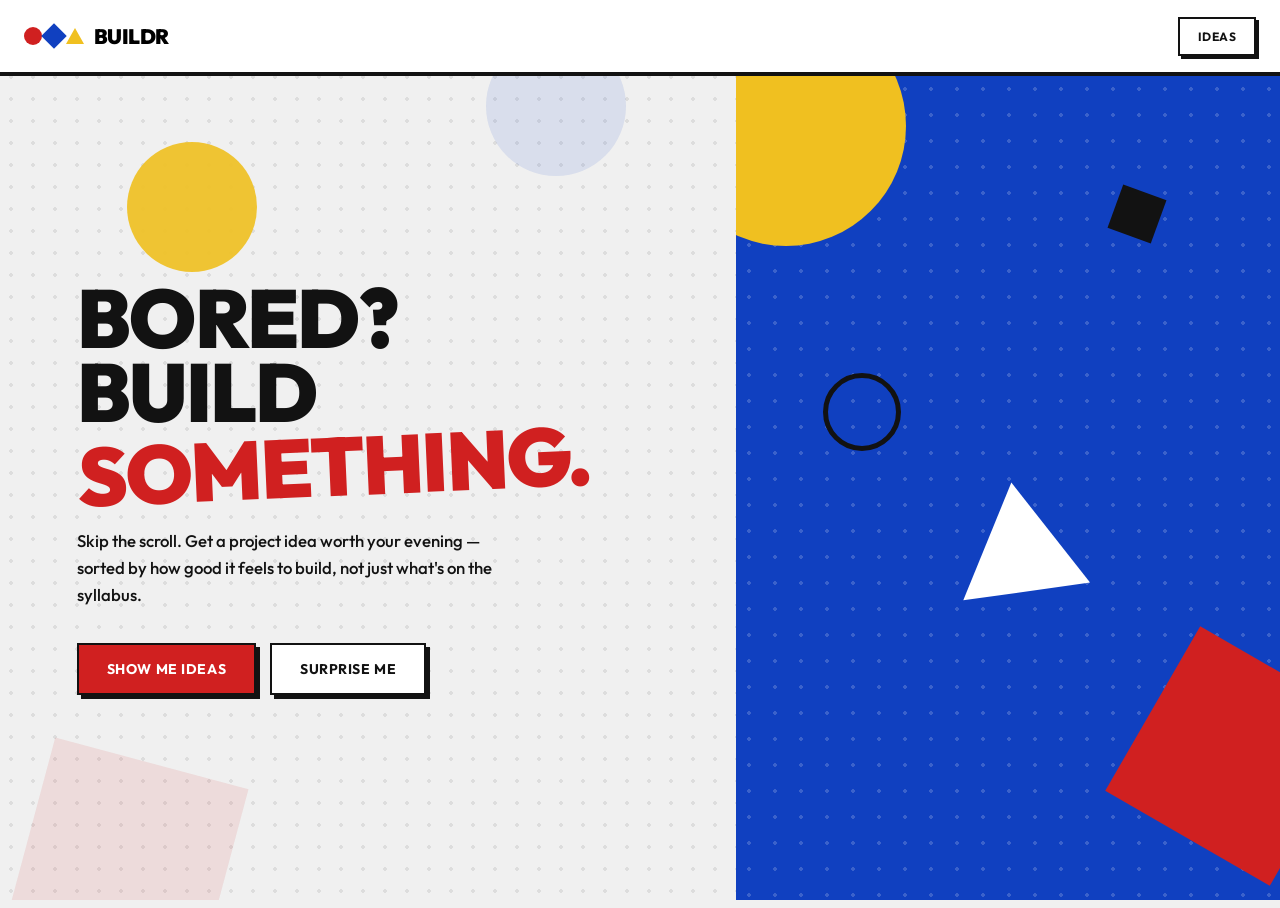
<file: index.html>
<!DOCTYPE html>
<html lang="en">
<head>
<meta charset="UTF-8">
<meta name="viewport" content="width=device-width, initial-scale=1.0">
<title>Buildr — Stop scrolling. Start building.</title>
<style>
  @import url('https://fonts.googleapis.com/css2?family=Outfit:wght@400;500;700;900&display=swap');

  :root{
    --bg:#F0F0F0;
    --fg:#121212;
    --red:#D02020;
    --blue:#1040C0;
    --yellow:#F0C020;
    --muted:#E0E0E0;
    --white:#FFFFFF;
    --header-h:76px;
  }

  *{box-sizing:border-box;}
  html{scroll-behavior:smooth;}
  body{
    margin:0;
    background:
      radial-gradient(#00000014 1.6px, transparent 1.6px) 0 0/22px 22px,
      var(--bg);
    color:var(--fg);
    font-family:'Outfit', sans-serif;
    font-weight:500;
    overflow-x:hidden;
    padding-top:var(--header-h);
  }
  h1,h2,h3{margin:0; letter-spacing:-0.02em;}
  button{font-family:inherit;}
  a{color:inherit;}

  @media (prefers-reduced-motion: reduce){
    *{animation-duration:0.01ms !important; animation-iteration-count:1 !important; transition-duration:0.01ms !important; scroll-behavior:auto !important;}
  }

  .deco{position:absolute; pointer-events:none; z-index:0;}
  .deco.circle{border-radius:9999px;}
  .deco.square{border-radius:0;}
  .deco.tri{width:0;height:0; background:transparent !important;}

  /* ---------- top bar ---------- */
  .topbar{
    position:fixed; top:0; left:0; right:0;
    height:var(--header-h);
    background:var(--white);
    border-bottom:4px solid var(--fg);
    display:flex; align-items:center; justify-content:space-between;
    padding:0 24px;
    z-index:100;
  }
  .logo{display:flex; align-items:center; gap:10px; cursor:pointer; background:none; border:none; padding:0;}
  .logo-mark{display:flex; align-items:center; gap:3px;}
  .logo-mark .c1{width:18px;height:18px;background:var(--red); border-radius:9999px;}
  .logo-mark .c2{width:18px;height:18px;background:var(--blue); border-radius:0; transform:rotate(45deg);}
  .logo-mark .c3{width:0;height:0;border-left:9px solid transparent;border-right:9px solid transparent;border-bottom:16px solid var(--yellow);}
  .logo-word{font-weight:900; font-size:1.3rem; text-transform:uppercase; letter-spacing:-0.03em;}
  .topbar-actions{display:flex; gap:10px;}

  /* ---------- buttons ---------- */
  .btn{
    border:2px solid var(--fg); border-radius:0;
    padding:15px 28px; font-size:14px; font-weight:700;
    text-transform:uppercase; letter-spacing:0.04em; cursor:pointer;
    box-shadow:4px 4px 0px 0px var(--fg);
    transition:transform .2s ease-out, box-shadow .2s ease-out, background .2s ease-out;
  }
  .btn:active{transform:translate(2px,2px); box-shadow:0px 0px 0px 0px var(--fg);}
  .btn-red{background:var(--red); color:var(--white);}
  .btn-blue{background:var(--blue); color:var(--white);}
  .btn-yellow{background:var(--yellow); color:var(--fg);}
  .btn-outline{background:var(--white); color:var(--fg);}
  .btn-ghost{
    background:none; border:none; box-shadow:none; color:var(--fg);
    text-transform:uppercase; font-weight:700; font-size:13px; letter-spacing:0.04em;
    padding:8px 0; display:inline-flex; align-items:center; gap:6px;
  }
  .btn-ghost:hover{transform:translateX(-3px);}
  .btn.small{padding:10px 18px; font-size:12px; box-shadow:3px 3px 0px 0px var(--fg);}

  .icon-btn{
    width:44px;height:44px; border-radius:9999px; border:2px solid var(--fg);
    background:var(--white); display:flex; align-items:center; justify-content:center;
    cursor:pointer; transition:transform .2s ease-out, background .2s ease-out;
    flex-shrink:0; position:relative; z-index:1;
  }
  .icon-btn:hover{transform:translateY(-2px) rotate(-6deg);}
  .icon-btn.saved{background:var(--yellow);}

  /* ---------- views ---------- */
  main{position:relative;}
  .view{
    position:absolute; inset:0;
    min-height:calc(100vh - var(--header-h));
    padding:0 6vw 10vh;
    opacity:0; visibility:hidden; transform:translateY(8px);
    transition:opacity .25s ease-out, transform .25s ease-out;
    pointer-events:none;
    overflow:hidden;
  }
  .view.active{opacity:1; visibility:visible; transform:translateY(0); position:relative; pointer-events:auto;}

  /* ---------- hero ---------- */
  #view-hero{padding:0;}
  .hero-grid{display:grid; grid-template-columns:1.15fr 0.85fr; min-height:calc(100vh - var(--header-h)); position:relative;}
  .hero-left{display:flex; flex-direction:column; justify-content:center; padding:6vw; position:relative; z-index:2;}
  .hero-title{font-size:clamp(2.6rem, 6.4vw, 6.2rem); font-weight:900; text-transform:uppercase; line-height:0.9;}
  .hero-title .tilt{display:inline-block; transform:rotate(-2.5deg); color:var(--red);}
  .hero-sub{font-size:1.05rem; font-weight:500; max-width:440px; margin:26px 0 34px; line-height:1.6;}
  .hero-actions{display:flex; gap:14px; flex-wrap:wrap;}
  .hero-right{background:var(--blue); position:relative; overflow:hidden; min-height:280px;
    background-image:radial-gradient(rgba(255,255,255,0.18) 2px, transparent 2px);
    background-size:26px 26px;
  }
  .hero-right .s1{position:absolute; width:240px; height:240px; background:var(--yellow); border-radius:9999px; top:-70px; left:-70px;}
  .hero-right .s2{position:absolute; width:190px; height:190px; background:var(--red); border-radius:0; transform:rotate(30deg); bottom:6%; right:-50px;}
  .hero-right .s3{position:absolute; width:0;height:0; border-left:64px solid transparent; border-right:64px solid transparent; border-bottom:110px solid var(--white); left:52%; top:56%; transform:translate(-50%,-50%) rotate(-8deg);}
  .hero-right .s4{position:absolute; width:78px; height:78px; border:5px solid var(--fg); border-radius:9999px; top:36%; left:16%;}
  .hero-right .s5{position:absolute; width:46px; height:46px; background:var(--fg); top:14%; right:22%; transform:rotate(20deg);}
  .hero-overlap-1{position:absolute; z-index:3; width:130px; height:130px; border-radius:9999px; background:var(--yellow); top:8%; left:calc(1.15fr - 60px); opacity:0.9;
    left:auto; right:calc(85% - 65px);
  }
  .hero-overlap-2{position:absolute; z-index:1; width:200px; height:200px; background:var(--red); opacity:0.10; transform:rotate(15deg); bottom:-60px; left:2%;}
  .hero-overlap-3{position:absolute; z-index:1; width:140px; height:140px; border-radius:9999px; background:var(--blue); opacity:0.10; top:-40px; left:38%;}

  @media (max-width:860px){
    .hero-grid{grid-template-columns:1fr;}
    .hero-left{padding:12vw 6vw 8vw;}
    .hero-right{min-height:220px;}
    .hero-overlap-1{display:none;}
  }

  /* ---------- section headers ---------- */
  .section-header{padding-top:6vh; max-width:640px; position:relative; z-index:2;}
  .section-header h2{font-size:clamp(2rem,4.4vw,3.2rem); font-weight:900; text-transform:uppercase;}
  .section-header h2 .tilt{display:inline-block; transform:rotate(-2deg);}
  .section-header p{margin-top:10px; font-size:1rem; line-height:1.6; font-weight:600;}
  .back-row{padding-top:24px; position:relative; z-index:2;}

  /* ---------- categories view ---------- */
  #view-categories{background:var(--yellow);}
  #view-categories .deco.d1{width:340px; height:340px; top:-120px; right:-100px; background:var(--fg); opacity:0.06;}
  #view-categories .deco.d2{width:220px; height:220px; bottom:4%; left:-80px; background:var(--red); opacity:0.14; transform:rotate(20deg);}
  #view-categories .deco.d3{width:0;height:0; border-left:70px solid transparent; border-right:70px solid transparent; border-bottom:120px solid var(--blue); opacity:0.12; top:20%; right:8%; transform:rotate(10deg);}

  .category-grid{display:grid; grid-template-columns:repeat(6, 1fr); gap:22px; margin-top:36px; position:relative; z-index:2;}
  .cat-card{
    grid-column:span 3; background:var(--white); border:4px solid var(--fg);
    box-shadow:8px 8px 0px 0px var(--fg); padding:28px; min-height:186px;
    display:flex; flex-direction:column; justify-content:space-between;
    cursor:pointer; position:relative; transition:transform .2s ease-out;
  }
  .cat-card:nth-child(3n+2){transform:rotate(-0.6deg);}
  .cat-card:nth-child(3n+3){transform:rotate(0.6deg);}
  .cat-card:hover{transform:translateY(-6px) rotate(0deg) !important;}
  .cat-card.big{grid-column:span 4; min-height:236px;}
  .cat-card.small{grid-column:span 2;}
  .cat-card.filled{color:var(--white);}
  .cat-card.filled .count{color:rgba(255,255,255,0.88);}
  .cat-card .corner{position:absolute; top:14px; right:14px; width:18px; height:18px;}
  .icon-box{width:54px; height:54px; border:3px solid var(--fg); display:flex; align-items:center; justify-content:center; background:var(--white);}
  .cat-card.filled .icon-box{background:var(--fg); border-color:var(--white);}
  .cat-card .icon-box svg{width:26px; height:26px;}
  .cat-card h3{font-size:1.35rem; font-weight:900; text-transform:uppercase; margin-top:18px;}
  .cat-card .count{font-size:13px; margin-top:6px; font-weight:500;}

  @media (max-width:780px){
    .category-grid{grid-template-columns:repeat(2,1fr);}
    .cat-card, .cat-card.big, .cat-card.small{grid-column:span 1; transform:none !important;}
  }

  /* ---------- ideas view ---------- */
  #view-ideas{background:var(--section-bg, var(--bg)); transition:background .2s ease-out;}
  #view-ideas .section-header h2, #view-ideas .section-header p, #view-ideas .btn-ghost{color:var(--on-color, var(--fg));}
  #view-ideas .deco{background:var(--on-color, var(--fg)); opacity:0.10;}
  #view-ideas .deco.i1{width:300px; height:300px; border-radius:9999px; top:-100px; right:-90px;}
  #view-ideas .deco.i2{width:0;height:0; background:transparent !important; border-left:60px solid transparent; border-right:60px solid transparent; border-bottom:104px solid var(--on-color, var(--fg)); opacity:0.14; bottom:8%; left:-30px; transform:rotate(-12deg);}
  #view-ideas .deco.i3{width:160px; height:160px; bottom:-50px; right:16%; transform:rotate(30deg);}

  .idea-list{display:flex; flex-direction:column; gap:18px; margin-top:30px; position:relative; z-index:2;}
  .idea-card{
    background:var(--white); border:4px solid var(--fg); box-shadow:6px 6px 0px 0px var(--fg);
    padding:24px 26px; display:flex; align-items:center; gap:22px; transition:transform .2s ease-out;
  }
  .idea-card:hover{transform:translateY(-3px);}
  .idea-card.featured{color:var(--white); box-shadow:8px 8px 0px 0px var(--fg); padding:32px;}
  .idea-card.featured .idea-body p{color:rgba(255,255,255,0.92);}
  .idea-card.muted{opacity:0.85;}
  .idea-visual{flex-shrink:0; width:60px; height:60px; border:3px solid var(--fg); background:var(--white); display:flex; align-items:center; justify-content:center;}
  .idea-card.featured .idea-visual{background:var(--fg); border-color:var(--white); width:76px; height:76px;}
  .idea-visual .shape{width:26px;height:26px;}
  .idea-body{flex:1; min-width:0;}
  .idea-body h4{font-size:1.18rem; font-weight:900; text-transform:uppercase; margin:0 0 8px;}
  .idea-card.featured .idea-body h4{font-size:1.5rem;}
  .idea-body p{font-size:.95rem; line-height:1.55; margin:0 0 14px; max-width:520px; font-weight:500;}
  .idea-meta{display:flex; gap:8px; flex-wrap:wrap;}
  .pill{font-size:11px; font-weight:700; text-transform:uppercase; letter-spacing:0.03em; padding:5px 14px; border-radius:9999px; border:2px solid var(--fg);}
  .pill.easy{background:var(--blue); color:var(--white);}
  .pill.medium{background:var(--yellow); color:var(--fg);}
  .pill.hard{background:var(--red); color:var(--white);}
  .pill.time{background:var(--white); color:var(--fg);}
  .idea-card.featured .pill.time{background:rgba(255,255,255,0.18); color:var(--white); border-color:var(--white);}

  @media (max-width:640px){ .idea-card{flex-wrap:wrap;} }

  /* ---------- saved tray ---------- */
  #saved-tray{
    position:fixed; bottom:24px; right:24px; z-index:200;
    background:var(--white); border:3px solid var(--fg); box-shadow:5px 5px 0px 0px var(--fg);
    padding:12px 20px; display:flex; align-items:center; gap:10px;
    font-size:13px; font-weight:700; text-transform:uppercase; letter-spacing:0.03em;
    opacity:0; transform:translateY(20px) rotate(-2deg);
    transition:opacity .25s ease-out, transform .25s ease-out;
    pointer-events:none;
  }
  #saved-tray.show{opacity:1; transform:translateY(0) rotate(-2deg); pointer-events:auto;}
  #saved-tray .dot{width:10px;height:10px;background:var(--yellow); border:2px solid var(--fg);}

  ::selection{background:var(--yellow); color:var(--fg);}
</style>
</head>
<body>

<header class="topbar">
  <button class="logo" data-nav="hero">
    <span class="logo-mark"><span class="c1"></span><span class="c2"></span><span class="c3"></span></span>
    <span class="logo-word">Buildr</span>
  </button>
  <nav class="topbar-actions">
    <button class="btn btn-outline small" data-nav="categories">Ideas</button>
  </nav>
</header>

<main>

  <section id="view-hero" class="view active">
    <div class="hero-grid">
      <div class="hero-overlap-2 deco square"></div>
      <div class="hero-overlap-3 deco circle"></div>
      <div class="hero-left">
        <h1 class="hero-title">Bored?<br>Build<br><span class="tilt">something.</span></h1>
        <p class="hero-sub">Skip the scroll. Get a project idea worth your evening — sorted by how good it feels to build, not just what's on the syllabus.</p>
        <div class="hero-actions">
          <button class="btn btn-red" data-nav="categories">Show me ideas</button>
          <button class="btn btn-outline" id="btn-surprise">Surprise me</button>
        </div>
      </div>
      <div class="hero-right">
        <div class="s1"></div>
        <div class="s2"></div>
        <div class="s5"></div>
        <div class="s4"></div>
        <div class="s3"></div>
      </div>
      <div class="hero-overlap-1 deco circle"></div>
    </div>
  </section>

  <section id="view-categories" class="view">
    <div class="deco d1 square"></div>
    <div class="deco d2 circle"></div>
    <div class="deco d3 tri"></div>
    <div class="back-row"><button class="btn-ghost" data-back="hero">← Back</button></div>
    <div class="section-header">
      <h2>Pick a <span class="tilt">lane.</span></h2>
      <p>Every category is sorted the same way — the ideas most worth your time come first.</p>
    </div>
    <div class="category-grid" id="category-grid"></div>
  </section>

  <section id="view-ideas" class="view">
    <div class="deco i1 circle"></div>
    <div class="deco i2 tri"></div>
    <div class="deco i3 square"></div>
    <div class="back-row"><button class="btn-ghost" data-back="categories">← Categories</button></div>
    <div class="section-header">
      <h2 id="ideas-title"></h2>
      <p id="ideas-sub"></p>
    </div>
    <div class="idea-list" id="idea-list"></div>
  </section>

</main>

<div id="saved-tray"><span class="dot"></span><span id="saved-count">0</span> saved</div>

<script>
/* ---------------- data ---------------- */
const COLORS = ["red","blue","yellow"];
const ON_COLOR = {red:"var(--white)", blue:"var(--white)", yellow:"var(--fg)"};
const DATA = [
  { slug:"ai", title:"Build with AI", blurb:"Small tools that put a model to work on something real.",
    icon:'<path d="M17 3L19 7L23 8L19 9L17 13L15 9L11 8L15 7L17 3Z"/><path d="M7 12L8.5 15L12 16L8.5 17L7 20L5.5 17L2 16L5.5 15L7 12Z"/>',
    ideas:[
      {t:"Talk to your terminal", h:"A CLI that runs shell commands from plain-English descriptions instead of syntax you half-remember.", d:"medium", time:"1 evening"},
      {t:"AI dungeon master", h:"A text adventure engine that improvises the story and actually remembers the choices you made an hour ago.", d:"medium", time:"1 weekend"},
      {t:"Second brain search", h:"Feed it your notes and screenshots, then ask it questions about your own life and work.", d:"hard", time:"few days"},
      {t:"Meeting ghost", h:"Records a call, transcribes it, and drafts the follow-up email in a voice that sounds like you.", d:"medium", time:"1 weekend"},
      {t:"Roast my code", h:"Paste a repo link and get blunt, funny, weirdly useful code review feedback back.", d:"easy", time:"1 evening"}
    ]
  },
  { slug:"hackathon", title:"For hackathons", blurb:"High-impact builds you can actually finish and demo.",
    icon:'<path d="M13 2L4 14H11L10 22L20 9H13L13 2Z"/>',
    ideas:[
      {t:"Split the bill, fairly", h:"Photograph a receipt, let AI itemize it, and split the total by who actually ordered what.", d:"medium", time:"24 hrs"},
      {t:"Campus lost & found, solved", h:"Post a photo of a found item and match it automatically against everyone's lost reports.", d:"medium", time:"24 hrs"},
      {t:"Queue killer", h:"Real-time, crowd-sourced wait times for the dining hall lines everyone complains about.", d:"easy", time:"12 hrs"},
      {t:"Explain like I'm at this booth", h:"Point your phone at any sponsor booth's signage and get a ten-second plain explainer.", d:"hard", time:"36 hrs"},
      {t:"Judge's cheat sheet", h:"Auto-generates a one-pager comparing every submitted project, built for judges skimming fast.", d:"medium", time:"24 hrs"}
    ]
  },
  { slug:"hustle", title:"Side hustle", blurb:"Projects that could quietly turn into income.",
    icon:'<circle cx="12" cy="12" r="8"/><path d="M12 8V16M9.5 10C9.5 8.9 10.6 8 12 8C13.4 8 14.5 8.9 14.5 10C14.5 12 9.5 12 9.5 14C9.5 15.1 10.6 16 12 16C13.4 16 14.5 15.1 14.5 14"/>',
    ideas:[
      {t:"Resume, but sharper", h:"Upload a resume and a job post, get back a tailored rewrite in under thirty seconds.", d:"easy", time:"1 weekend"},
      {t:"Newsletter, on autopilot", h:"Curates and drafts a niche newsletter from a stack of RSS feeds every single morning.", d:"medium", time:"1 weekend, then ongoing"},
      {t:"Micro-course generator", h:"Turns any PDF into a slide deck and a quiz, ready to package and sell.", d:"medium", time:"1 weekend"},
      {t:"Sell your shelf", h:"Snap photos of things you own, get AI-written listings cross-posted to marketplaces for you.", d:"hard", time:"1-2 weeks"},
      {t:"Local business, better copy", h:"Rewrite a small business's rough website copy, then offer it to them cold as a sample.", d:"easy", time:"1 evening"}
    ]
  },
  { slug:"fun", title:"For fun", blurb:"No portfolio pressure. Just a good weekend project.",
    icon:'<path d="M8 5V19L19 12L8 5Z"/>',
    ideas:[
      {t:"What should we eat", h:"Two people swipe through options together until a restaurant both actually agree on wins.", d:"medium", time:"1 weekend"},
      {t:"Group trip, no group chat chaos", h:"Everyone drops in ideas, the app builds an itinerary and splits the costs on its own.", d:"medium", time:"1 weekend"},
      {t:"Roommate chore roulette", h:"Spins up fair, randomized chore assignments — and gently guilt-trips whoever's slacking.", d:"easy", time:"1 evening"},
      {t:"Digital mixtape", h:"A shareable, animated mixtape link with liner notes, made for exactly one friend.", d:"easy", time:"1 evening"},
      {t:"How long until...", h:"A countdown page for anything absurd: end of semester, next haircut, your plant's next watering.", d:"easy", time:"1 hour"}
    ]
  },
  { slug:"weird", title:"Just because", blurb:"Strange little builds that exist purely to exist.",
    icon:'<circle cx="12" cy="12" r="3"/><path d="M12 3C16 6 20 8 21 12C20 16 16 18 12 21C8 18 4 16 3 12C4 8 8 6 12 3Z"/>',
    ideas:[
      {t:"Type to summon", h:"A blank page where typing any word conjures a tiny generated illustration of it.", d:"medium", time:"1 weekend"},
      {t:"A website that only works backwards", h:"Every interaction on the page rewinds time instead of moving it forward.", d:"hard", time:"1 weekend"},
      {t:"Your keyboard, an instrument", h:"Every key press plays a note, so typing your name quietly becomes a melody.", d:"medium", time:"1 evening"},
      {t:"A clock that lies beautifully", h:"Tells time through cloud shapes, tide charts, or plant growth instead of numbers.", d:"medium", time:"1 weekend"},
      {t:"The scroll that never ends, on purpose", h:"An infinite generative canvas that evolves as you scroll — the anti-doomscroll, oddly calming.", d:"hard", time:"1 weekend"}
    ]
  },
  { slug:"skill", title:"Learn a skill", blurb:"Builds chosen for what they teach you, not just what they ship.",
    icon:'<path d="M4 6C4 4.9 4.9 4 6 4H14L20 10V18C20 19.1 19.1 20 18 20H6C4.9 20 4 19.1 4 18V6Z"/><path d="M14 4V10H20"/>',
    ideas:[
      {t:"Scrape it, chart it", h:"Pull public data — weather, prices, sports scores — and visualize a trend nobody's shown before.", d:"easy", time:"1 weekend"},
      {t:"Rebuild Wordle, then break it", h:"Clone the game, then bolt on a mode you invented yourself.", d:"medium", time:"1 weekend"},
      {t:"A chatbot with actual memory", h:"Build a bot that remembers past conversations using a real database, not a prompt trick.", d:"medium", time:"1 weekend"},
      {t:"Your own tiny database", h:"Build a key-value store from scratch, in a language you've never shipped in before.", d:"hard", time:"1-2 weeks"},
      {t:"Port an old project to a new stack", h:"Rebuild something you made a year ago, using everything you've learned since.", d:"medium", time:"1 weekend"}
    ]
  },
  { slug:"college", title:"College & school", blurb:"Assignment-worthy builds that double as portfolio pieces.",
    icon:'<path d="M12 3L2 8L12 13L22 8L12 3Z"/><path d="M6 10V16C6 17 8.5 18.5 12 18.5C15.5 18.5 18 17 18 16V10"/>',
    ideas:[
      {t:"Syllabus, decoded", h:"Upload a syllabus PDF and get every deadline dropped straight into a calendar.", d:"easy", time:"1 weekend"},
      {t:"Flashcards that write themselves", h:"Turns lecture slides into spaced-repetition flashcards automatically, no manual entry.", d:"medium", time:"1 weekend"},
      {t:"Study group matcher", h:"Matches classmates by course, free time, and how they actually like to study.", d:"medium", time:"1 weekend"},
      {t:"Group project, no ghosting", h:"Tracks who's genuinely contributed to a shared doc or repo, in plain view of the group.", d:"medium", time:"1 weekend"},
      {t:"Campus map, but useful", h:"Real-time room occupancy so you actually know which study rooms are free right now.", d:"hard", time:"1-2 weeks"}
    ]
  },
  { slug:"office", title:"Office presentations", blurb:"Builds that make the next meeting look like you tried.",
    icon:'<rect x="3" y="4" width="18" height="12" rx="1"/><path d="M8 20H16M12 16V20"/>',
    ideas:[
      {t:"Data, no death by bullet points", h:"Turns a spreadsheet into an interactive, presentable dashboard in a few minutes flat.", d:"medium", time:"1 weekend"},
      {t:"Meeting notes that write the recap", h:"Auto-generates a clean summary and action items straight from a call transcript.", d:"medium", time:"1 weekend"},
      {t:"One-pager generator", h:"Takes a messy doc and turns it into a polished, brand-consistent one-pager.", d:"easy", time:"1 weekend"},
      {t:"The 'so what' slide", h:"Feed it any chart and it drafts the one-sentence takeaway you'd otherwise stare at for ten minutes.", d:"easy", time:"1 evening"},
      {t:"The slide that answers questions", h:"An embeddable deck where viewers can ask the underlying data questions live, mid-meeting.", d:"hard", time:"1-2 weeks"}
    ]
  }
];

function shapeSVG(kind, color, size){
  size = size||18;
  if(kind==='circle') return `<div style="width:${size}px;height:${size}px;border-radius:9999px;background:var(--${color});"></div>`;
  if(kind==='square') return `<div style="width:${size}px;height:${size}px;border-radius:0;background:var(--${color});transform:rotate(${color==='yellow'?45:0}deg);"></div>`;
  return `<div style="width:0;height:0;border-left:${size/1.6}px solid transparent;border-right:${size/1.6}px solid transparent;border-bottom:${size*1.4}px solid var(--${color});"></div>`;
}

/* ---------------- navigation ---------------- */
function showView(id){
  document.querySelectorAll('.view').forEach(v=>v.classList.remove('active'));
  document.getElementById('view-'+id).classList.add('active');
  window.scrollTo({top:0, behavior:'auto'});
}
document.querySelectorAll('[data-nav]').forEach(el=>{
  el.addEventListener('click', ()=>showView(el.dataset.nav));
});
document.querySelectorAll('[data-back]').forEach(el=>{
  el.addEventListener('click', ()=>showView(el.dataset.back));
});

/* ---------------- render categories ---------------- */
const grid = document.getElementById('category-grid');
DATA.forEach((cat, i)=>{
  const color = COLORS[i%3];
  const sizeClass = i===0 ? 'big' : (i===DATA.length-1 ? 'small' : '');
  const filled = i===0 || i===4;
  const card = document.createElement('div');
  card.className = `cat-card ${sizeClass} ${filled?'filled':''}`;
  if(filled) card.style.background = `var(--${color})`;
  card.innerHTML = `
    <div class="corner">${shapeSVG(['square','triangle','circle'][i%3], COLORS[(i+1)%3], 18)}</div>
    <div class="icon-box" style="${filled?'':'border-color:var(--fg);'}">
      <svg viewBox="0 0 24 24" fill="none" stroke="${filled?'var(--white)':'var(--fg)'}" stroke-width="2" stroke-linecap="round" stroke-linejoin="round">${cat.icon}</svg>
    </div>
    <div>
      <h3>${cat.title}</h3>
      <div class="count">${cat.blurb}</div>
    </div>
  `;
  card.addEventListener('click', ()=>openCategory(cat.slug));
  grid.appendChild(card);
});

/* ---------------- render ideas ---------------- */
const ideaList = document.getElementById('idea-list');
const ideasView = document.getElementById('view-ideas');
let savedCount = 0;
const savedTray = document.getElementById('saved-tray');
const savedCountEl = document.getElementById('saved-count');

function diffLabel(d){ return d==='easy' ? 'Easy' : d==='medium' ? 'Medium' : 'Hard'; }

function openCategory(slug){
  const idx = DATA.findIndex(c=>c.slug===slug);
  const cat = DATA[idx];
  const color = COLORS[idx%3];
  ideasView.style.setProperty('--section-bg', `var(--${color})`);
  ideasView.style.setProperty('--on-color', ON_COLOR[color]);
  document.getElementById('ideas-title').textContent = cat.title;
  document.getElementById('ideas-sub').textContent = cat.blurb + ' Sorted with the best pick first.';
  ideaList.innerHTML = '';
  cat.ideas.forEach((idea, i)=>{
    const featured = i===0;
    const muted = i===cat.ideas.length-1 && cat.ideas.length>3;
    const shapeKind = ['circle','square','triangle'][i%3];
    const card = document.createElement('div');
    card.className = `idea-card ${featured?'featured':''} ${muted?'muted':''}`;
    if(featured) card.style.background = `var(--${color})`;
    card.innerHTML = `
      <div class="idea-visual">${shapeSVG(shapeKind, featured?'yellow':color, 24)}</div>
      <div class="idea-body">
        <h4>${idea.t}</h4>
        <p>${idea.h}</p>
        <div class="idea-meta">
          <span class="pill ${idea.d}">${diffLabel(idea.d)}</span>
          <span class="pill time">${idea.time}</span>
        </div>
      </div>
      <div class="idea-actions">
        <button class="icon-btn save-btn" title="Save">
          <svg width="18" height="18" viewBox="0 0 24 24" fill="none" stroke="currentColor" stroke-width="2"><path d="M6 4h12v17l-6-4-6 4V4Z"/></svg>
        </button>
      </div>
    `;
    const saveBtn = card.querySelector('.save-btn');
    saveBtn.addEventListener('click', (e)=>{
      e.stopPropagation();
      saveBtn.classList.toggle('saved');
      savedCount += saveBtn.classList.contains('saved') ? 1 : -1;
      savedCountEl.textContent = savedCount;
      savedTray.classList.toggle('show', savedCount>0);
    });
    ideaList.appendChild(card);
  });
  showView('ideas');
}

/* ---------------- surprise me ---------------- */
document.getElementById('btn-surprise').addEventListener('click', ()=>{
  const cat = DATA[Math.floor(Math.random()*DATA.length)];
  openCategory(cat.slug);
});
</script>
</body>
</html>
</file>
